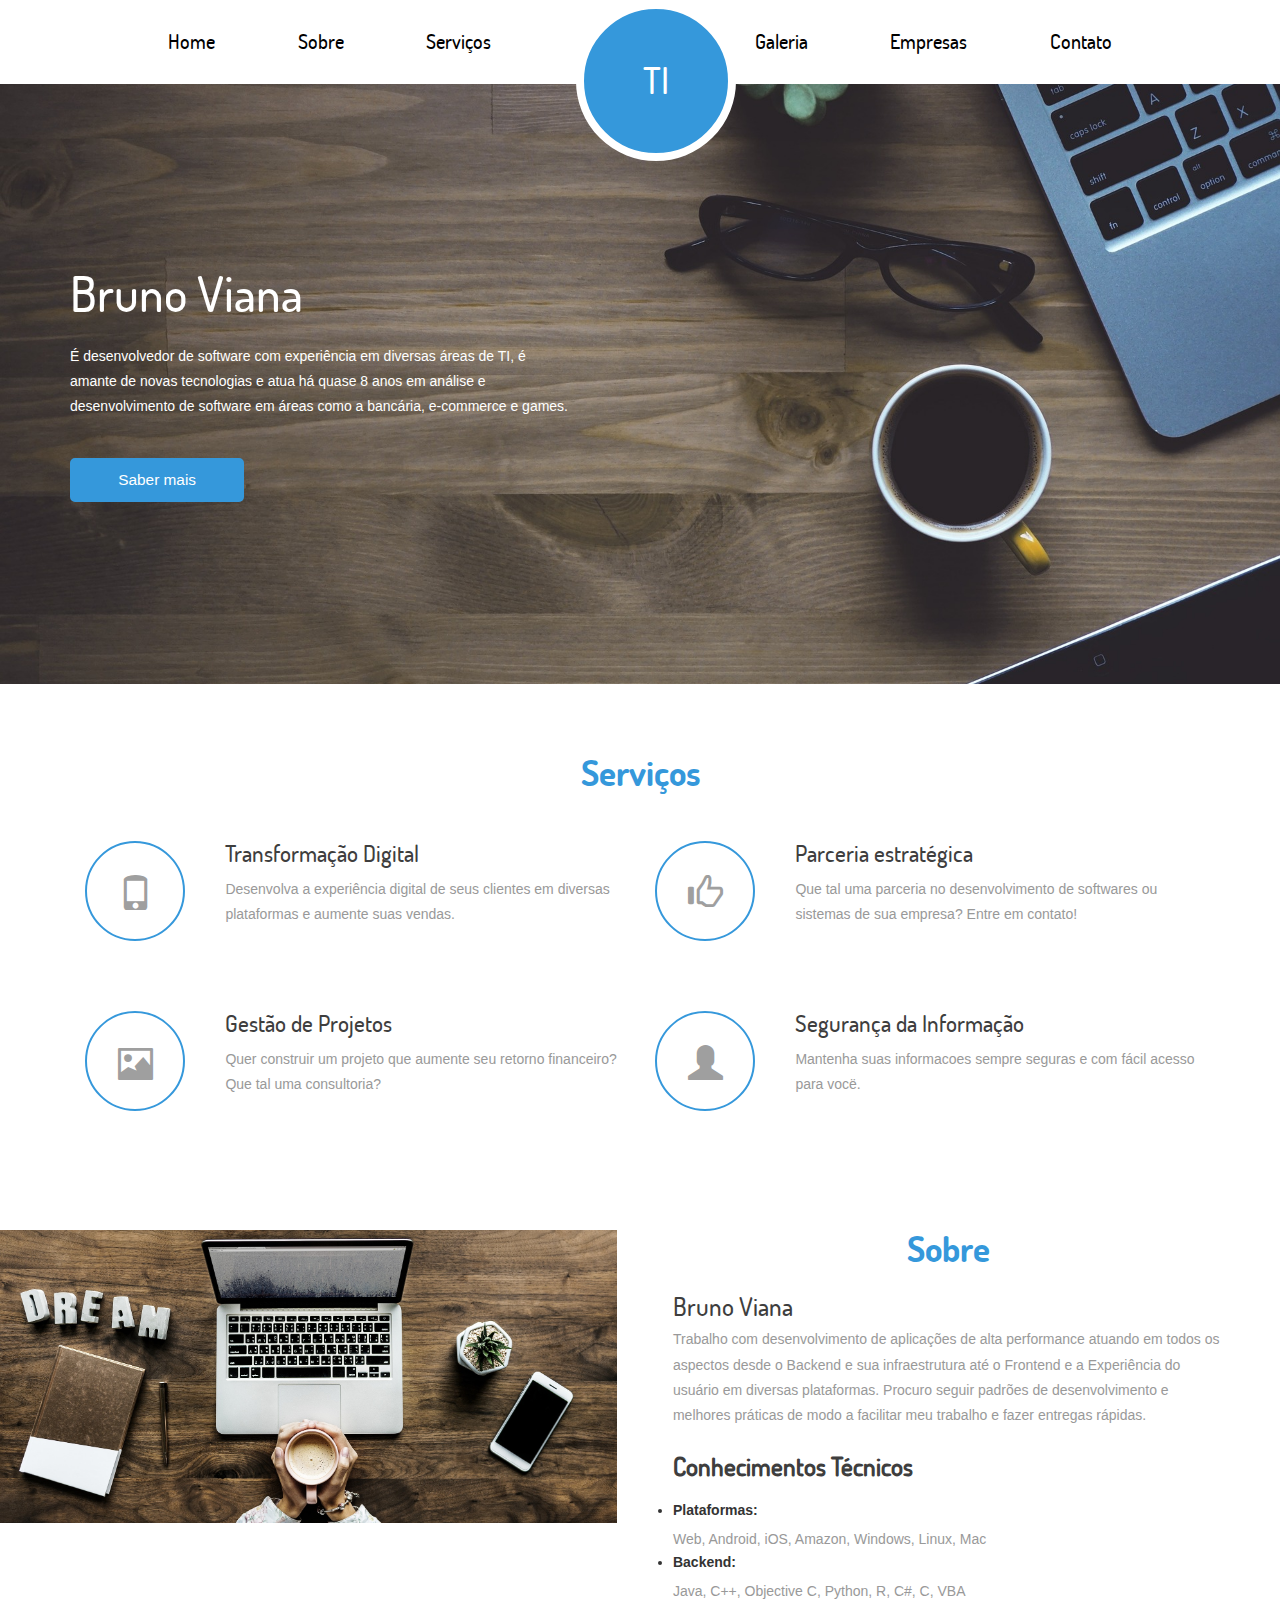
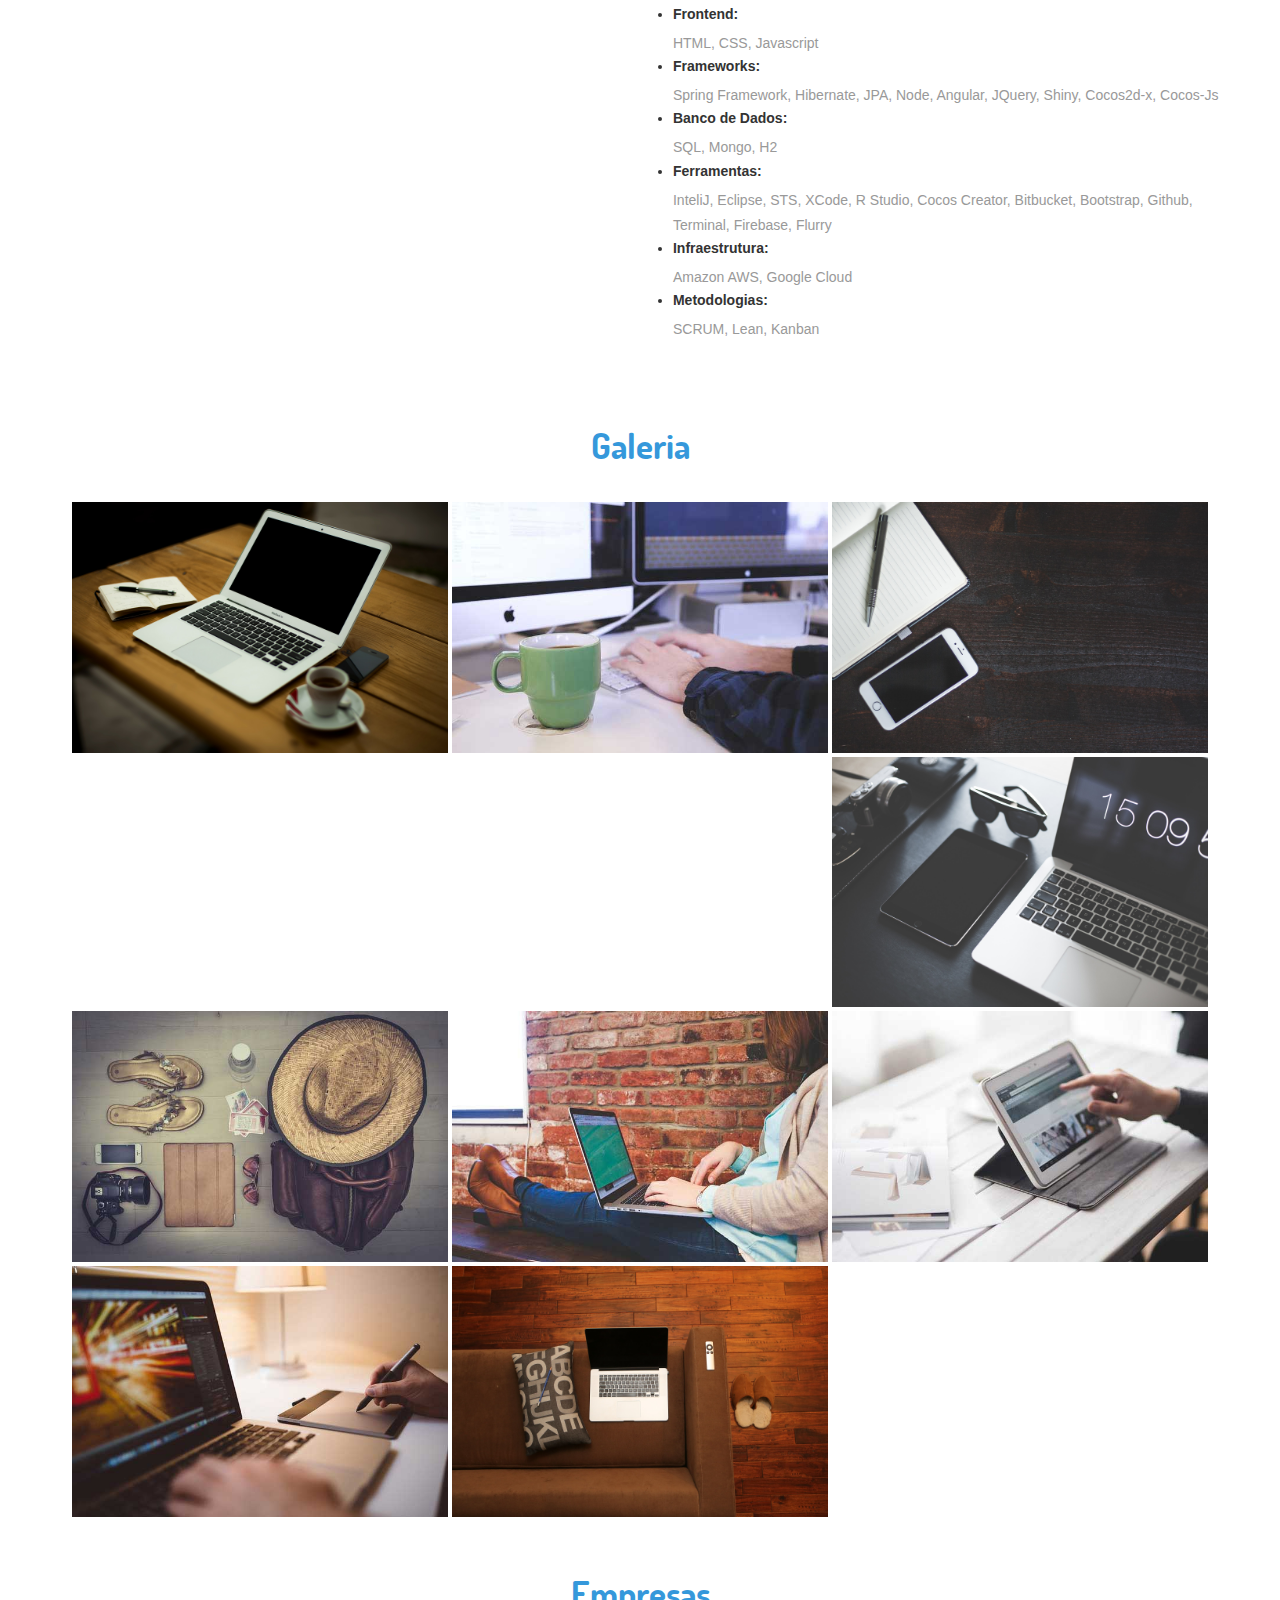
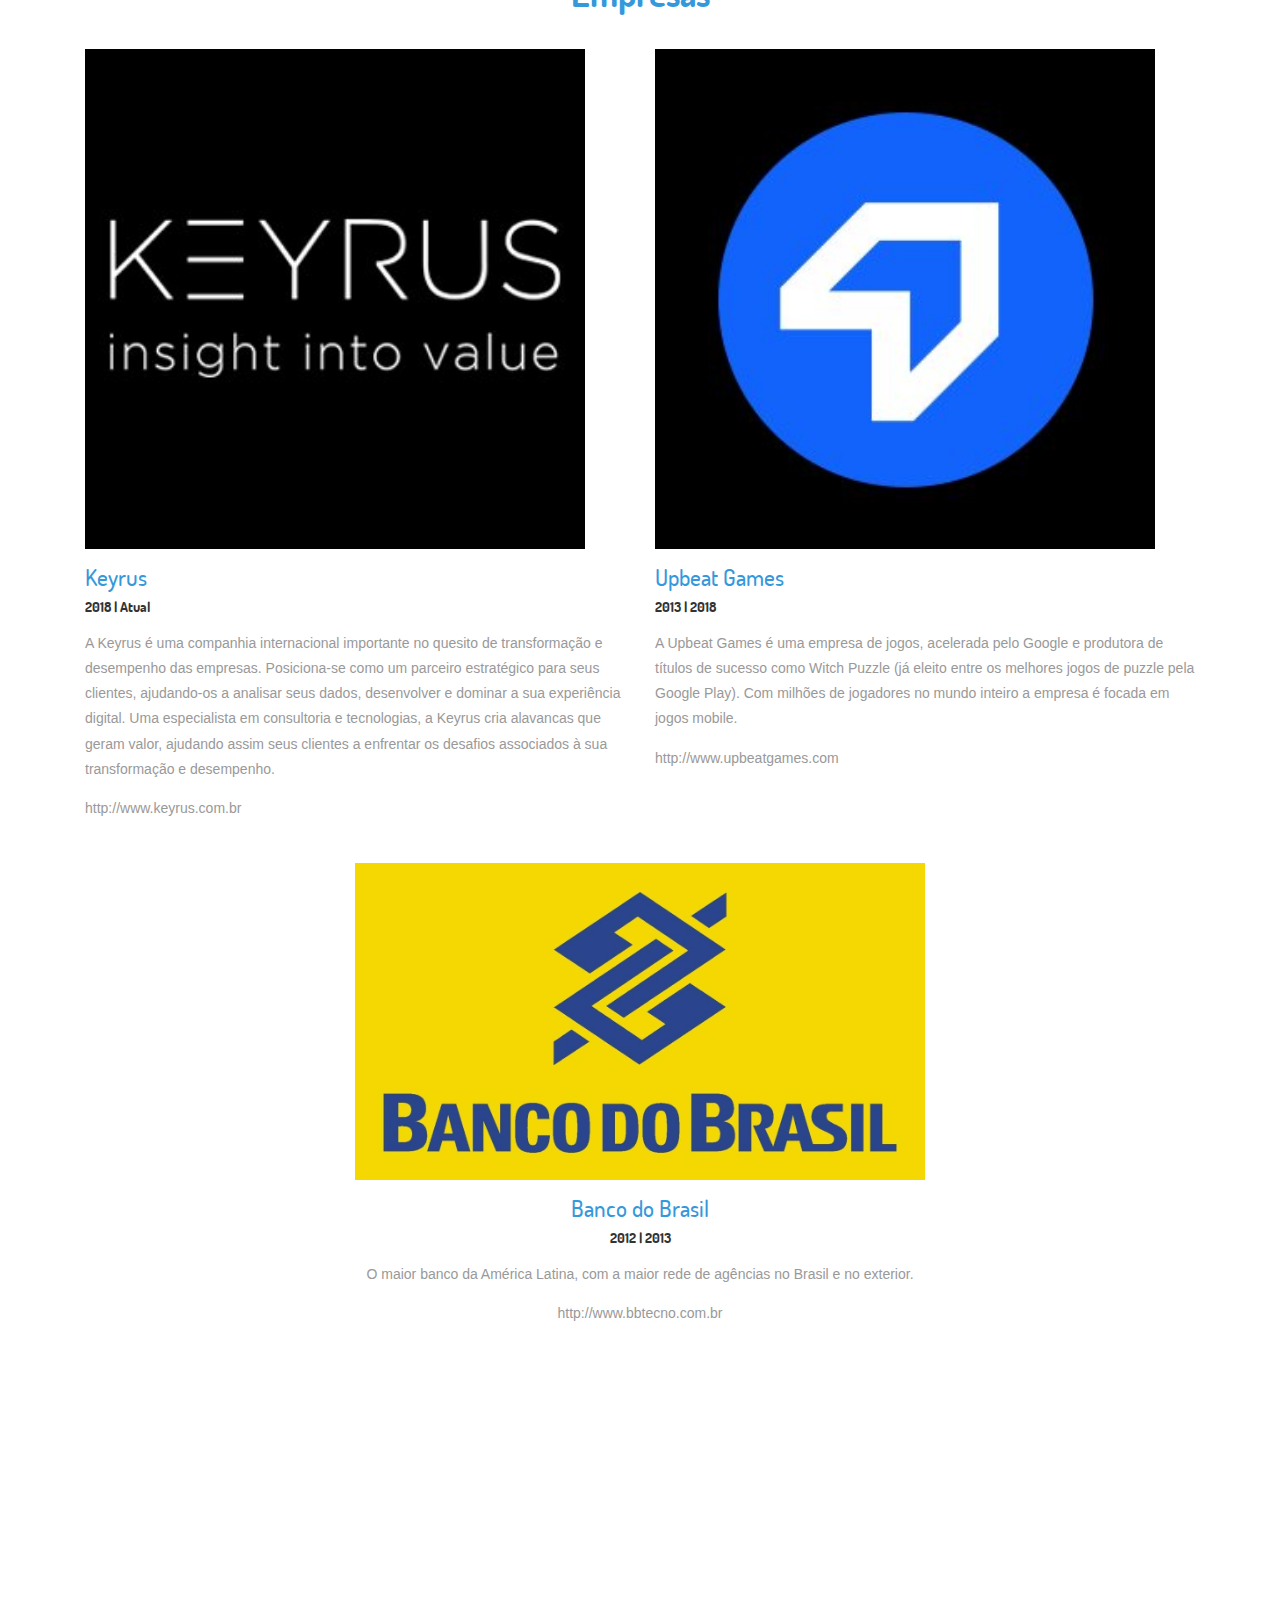
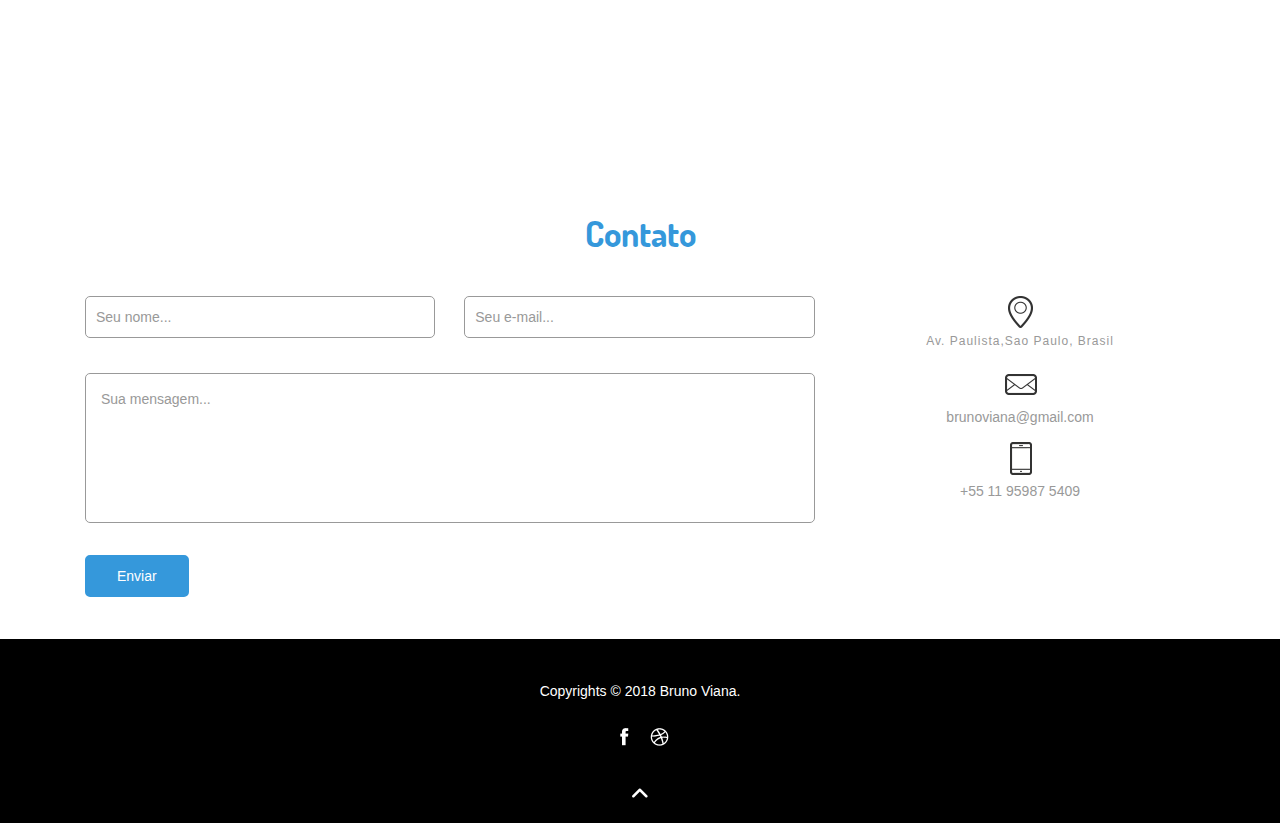
<file: index.html>
<!DOCTYPE HTML>
<html>
    
<head>
<title>Consultoria em Tecnologia da Informação</title>
<link href="images/shortcut.ico" rel="shortcut icon">
<link href="css/bootstrap.css" rel="stylesheet" type="text/css" media="all">
<link href="css/style.css" rel="stylesheet" type="text/css" media="all" />
<link rel="stylesheet" href="css/chocolat.css" type="text/css" media="screen" />
<meta name="viewport" content="width=device-width, initial-scale=1"/>
<meta http-equiv="Content-Type" content="text/html; charset=utf-8" />
<meta name="keywords" content="Emplox Responsive web template, Bootstrap Web Templates, Flat Web Templates, Andriod Compatible web template,
Smartphone Compatible web template, free webdesigns for Nokia, Samsung, LG, SonyErricsson, Motorola web design" />
<script type="application/x-javascript"> addEventListener("load", function() { setTimeout(hideURLbar, 0); }, false); function hideURLbar(){ window.scrollTo(0,1); } </script>
<script src="js/jquery-1.11.1.min.js"></script>

    
<!--scrolling-->
<script type="text/javascript" src="js/move-top.js"></script>
<script type="text/javascript" src="js/easing.js"></script>
 <script type="text/javascript">
		jQuery(document).ready(function($) {
			$(".scroll").click(function(event){
				event.preventDefault();
				$('html,body').animate({scrollTop:$(this.hash).offset().top},1200);
			});
		});
	</script>
<!--scrolling-->
</head>

    
    
<body>

    
<!--top-header-->
<div id="home" class="top-header">
	 <div class="container">
		 <div class="logo">
				<h1><a href="index.html">TI</a></h1>
		 </div>
		 <div class="top-menu">
			 <span class="menu"><img src="images/nav-icon.png" alt=""/></span>
			 <ul>
				<li><a class="scroll" href="#home">Home</a></li>
				<li><a class="scroll" href="#about">Sobre</a></li>
				<li><a class="scroll" href="#service">Serviços</a></li>
				<li><a class="scroll" href="#gallery">Galeria</a></li>
				<li><a class="scroll" href="#blog">Empresas</a></li>
				<li><a class="scroll" href="#contact">Contato</a></li>
			 </ul>
		     <!-- script-for-menu -->
				 <script>
							$("span.menu").click(function(){
								$(".top-menu ul").slideToggle("slow" , function(){
								});
							});
				 </script>
		     <!-- script-for-menu -->
		  </div>
	 </div>
</div>
    
    
    
<!--header-->
<div class="header">
		<div class="container">
			 <div class="banner-info">
				 <h2>Bruno Viana</h2>
				 <p>É desenvolvedor de software com experiência em diversas áreas de TI, é amante de novas tecnologias e atua há quase 8 anos em análise e desenvolvimento de software em áreas como a bancária, e-commerce e games.</p>
				 <a href="https://www.linkedin.com/in/brunovianasp/" target="_blank">Saber mais</a>
			 </div>
			 <div class="clearfix"></div>
		</div>
</div>
    
    
    
    
<!--Service-->
<div id="service" class="service">
	 <div class="container">
		 <h3>Serviços</h3>
		 <div class="service-grids">
		 <div class="icon-grids">
			 <div class="col-md-6 futr-grid futr1">
				 <div class="icon-pic">
						<div class="icon text-center">
						 <span class="glyphicon glyphicon-phone" aria-hidden="true"></span>
						 </div>
				  </div>
				 <div class="icon-info">
						 <h4><a href="#">Transformação Digital</a></h4>
						 <p>Desenvolva a experiência digital de seus clientes em diversas plataformas e aumente suas vendas.</p>
				 </div>
				 <div class="clearfix"></div>
			 </div>
			 <div class="col-md-6 futr-grid">
				  <div class="icon-pic">
							<div class="icon text-center">
							<span class="glyphicon glyphicon-thumbs-up" aria-hidden="true"></span>
						 </div>
				  </div>
				  <div class="icon-info">
						<h4><a href="#">Parceria estratégica</a></h4>
						<p>Que tal uma parceria no desenvolvimento de softwares ou sistemas de sua empresa? Entre em contato!</p>
				  </div>
				  <div class="clearfix"></div>
			 </div>
			 <div class="clearfix"></div>
		 </div>
		 <div class="icon-grids grids2">
			 <div class="col-md-6 futr-grid futr1">
				 <div class="icon-pic">
						<div class="icon text-center">
						 <span class="glyphicon glyphicon-picture" aria-hidden="true"></span>
						 </div>
				  </div>
				 <div class="icon-info">
						 <h4><a href="#">Gestão de Projetos</a></h4>
						 <p>Quer construir um projeto que aumente seu retorno financeiro? Que tal uma consultoria?</p>
				 </div>
				 <div class="clearfix"></div>
			 </div>
			 <div class="col-md-6 futr-grid">
				  <div class="icon-pic">
							<div class="icon text-center">
							 <span class="glyphicon glyphicon-user" aria-hidden="true"></span>
						 </div>
				  </div>
				  <div class="icon-info">
						<h4><a href="#">Segurança da Informação</a></h4>
						<p>Mantenha suas informacoes sempre seguras e com fácil acesso para vocë.</p>
				  </div>
				  <div class="clearfix"></div>
			 </div>
			 <div class="clearfix"></div>
		 </div>
		 </div>
	 </div>
</div>
    
    
    
    

    <!--about-->
<div id="about" class="about">
	 <div class="about-left"></div>
	 <div class="about-right">
		<h3>Sobre</h3>
		<h4>Bruno Viana</h4>
         <p>Trabalho com desenvolvimento de aplicações de alta performance atuando em todos os aspectos desde o Backend e sua infraestrutura até o Frontend e a Experiência do usuário em diversas plataformas. Procuro seguir padrões de desenvolvimento e melhores práticas de modo a facilitar meu trabalho e fazer entregas rápidas. </p>
         <h4><strong>Conhecimentos Técnicos</strong></h4>
         <br>
         <ul>
             <li><strong>Plataformas: </strong><p>Web, Android, iOS, Amazon, Windows, Linux, Mac</p></li>
             <li><strong>Backend: </strong><p>Java, C++, Objective C, Python, R, C#, C, VBA</p></li>
             <li><strong>Frontend: </strong><p>HTML, CSS, Javascript</p></li>
             <li><strong>Frameworks: </strong><p>Spring Framework, Hibernate, JPA, Node, Angular, JQuery, Shiny, Cocos2d-x, Cocos-Js</p></li>
             <li><strong>Banco de Dados: </strong><p>SQL, Mongo, H2</p></li>
             <li><strong>Ferramentas: </strong><p>InteliJ, Eclipse, STS, XCode, R Studio, Cocos Creator, Bitbucket, Bootstrap, Github, Terminal, Firebase, Flurry</p></li>
             <li><strong>Infraestrutura: </strong><p>Amazon AWS, Google Cloud</p></li>
             <li><strong>Metodologias: </strong><p>SCRUM, Lean, Kanban</p></li>
         </ul>
	 </div>
	 <div class="clearfix"></div>
</div>
    
<!--
about
<div id="about" class="about">
	 <div class="about-left"></div>
	 <div class="about-right">
		<h3>Sobre</h3>
		<h4>Bruno Viana</h4>
         <p>Trabalho com desenvolvimento de aplicações de alta performance atuando em todos os aspectos desde o Backend e sua infraestrutura até o Frontend e a Experiência do usuário em multiplas plataformas. Procuro seguir padrões de desenvolvimento e melhores práticas de modo a facilitar meu trabalho e aproximar o cliente da solução a ser criada. </p>
         <h4><strong>Conhecimentos Técnicos</strong></h4>
         <ul>
             <li><p>Plataformas: </p>Web, Android, iOS, Amazon, Windows, Linux, Mac</li>
             <li><p>Backend: </p>Java, C++, Objective C, Python, R, C#, C, VBA, Javascript, HTML, CSS</li>
             <li><p>Frontend: </p>Javascript, HTML, CSS</li>
             <li><p>Frameworks: </p>Spring Framework, Hibernate, JPA, Node, Angular, JQuery, Shiny</li>
             <li><p>Banco de Dados: </p>SQL, Mongo, H2</li>
             <li><p>Ferramentas: </p>InteliJ, Eclipse, STS, XCode, R Studio, Bitbucket, Bootstrap, Github, Terminal, Firebase, Flurry</li>
             <li><p>Infraestrutura: </p>Amazon AWS, Google Cloud</li>
         </ul>
	 </div>
	 <div class="clearfix"></div>
</div>
-->
    
    
    
<!--
about
<div id="about" class="about">
	 <div class="about-left"></div>
	 <div class="about-right">
		<h3>Sobre</h3>
		<h4>Bruno Viana</h4>
		<p>Experiência com frameworks e ferramentas de desenvolvimento modernas desde páginas web até games multiplataforma.
      Java; Java EE; Spring Framework; Microservice Architecture; Agile Architecture; REST; Design Patterns; Test Driven Development; Git Advanced; H2; Tomcat; Maven; Amazon AWS; Bootstrap; JavaScript; MongoDB; Express; Angular.js; Node.js; Agile Scrum Methodology; Experience working in Linux/Mac/Windows environments. 
      Ágil, simples e flexível.</p>
	 </div>
	 <div class="clearfix"></div>
</div>
-->
    
    
    
    
    
    
<!--gallery -->
		<script src="js/jquery.chocolat.js"></script>
		<!--light-box-files -->
		<script type="text/javascript">
		$(function() {
			$('.moments-bottom a').Chocolat();
		});
		</script>
<!--gallery js-->
    
<div id="gallery" class="gallery">
	 <div class="container">
		 <h3>Galeria</h3>
         <div class="gallery-info">
				
             <div class="col-md-4 galry-grids moments-bottom">
					<a class="b-link-stripe b-animate-go" href="images/img15.jpg">
						<img src="images/img15.jpg" class="img-responsive" alt="">
						<div class="b-wrapper">
							<span class="b-animate b-from-left    b-delay03 ">
								<img class="img-responsive" src="images/e.png" alt=""/>
							</span>
						</div>
					</a>
				</div>
             
				<div class="col-md-4 galry-grids moments-bottom">
					<a class="b-link-stripe b-animate-go" href="images/img10.jpg">
						<img src="images/img10.jpg" class="img-responsive" alt="">
						<div class="b-wrapper">
							<span class="b-animate b-from-left b-delay03 ">
								<img class="img-responsive" src="images/e.png" alt=""/>
							</span>
						</div>
					</a>
				</div>
             
				<div class="col-md-4 galry-grids moments-bottom">
					<a class="b-link-stripe b-animate-go" href="images/img11.jpg">
						<img src="images/img11.jpg" class="img-responsive" alt="">
						<div class="b-wrapper">
							<span class="b-animate b-from-left    b-delay03 ">
								<img class="img-responsive" src="images/e.png" alt=""/>
							</span>
						</div>
					</a>
				</div>
             
				<div class="col-md-4 galry-grids moments-bottom">
					<a class="b-link-stripe b-animate-go" href="images/img12.jpg">
						<img src="images/img12.jpg" class="img-responsive" alt="">
						<div class="b-wrapper">
							<span class="b-animate b-from-left    b-delay03 ">
								<img class="img-responsive" src="images/e.png" alt=""/>
							</span>
						</div>
					</a>
				</div>
             
				<div class="col-md-4 galry-grids moments-bottom">
					<a class="b-link-stripe b-animate-go" href="images/img13.jpg">
						<img src="images/img13.jpg" class="img-responsive" alt="">
						<div class="b-wrapper">
							<span class="b-animate b-from-left    b-delay03 ">
								<img class="img-responsive" src="images/e.png" alt=""/>
							</span>
						</div>
					</a>
				</div>
             
				<div class="col-md-4 galry-grids moments-bottom">
					<a class="b-link-stripe b-animate-go" href="images/img14.jpg">
						<img src="images/img14.jpg" class="img-responsive" alt="">
						<div class="b-wrapper">
							<span class="b-animate b-from-left    b-delay03 ">
								<img class="img-responsive" src="images/e.png" alt=""/>
							</span>
						</div>
					</a>
				</div>
             
				<div class="col-md-4 galry-grids moments-bottom">
					<a class="b-link-stripe b-animate-go" href="images/img9.jpg">
						<img src="images/img9.jpg" class="img-responsive" alt="">
						<div class="b-wrapper">
							<span class="b-animate b-from-left    b-delay03 ">
								<img class="img-responsive" src="images/e.png" alt=""/>
							</span>
						</div>
					</a>
				</div>
             
				<div class="col-md-4 galry-grids moments-bottom">
					<a class="b-link-stripe b-animate-go" href="images/img16.jpg">
						<img src="images/img16.jpg" class="img-responsive" alt="">
						<div class="b-wrapper">
							<span class="b-animate b-from-left    b-delay03 ">
								<img class="img-responsive" src="images/e.png" alt=""/>
							</span>
						</div>
					</a>
				</div>
             
				<div class="col-md-4 galry-grids moments-bottom">
					<a class="b-link-stripe b-animate-go" href="images/img17.jpg" >
						<img src="images/img17.jpg" class="img-responsive" alt="">
						<div class="b-wrapper">
							<span class="b-animate b-from-left    b-delay03 ">
								<img class="img-responsive" src="images/e.png" alt=""/>
							</span>
						</div>
					</a>
				</div>
             
				<div class="clearfix"> </div>
			</div>
	 </div>
</div>
<!---->
    
    
    
    
    
    
<!--JOBS -->
<div id="blog" class="blog">
	 <div class="container">
		 <h3>Empresas</h3>
		 <div class="blog-grids">
			 <div class="col-md-6 blog-grid">
				 <img src="images/img19.jpg" class="img-responsive" alt="" width="500" height="250"/>
                 
				 <h4><a href="#">Keyrus</a></h4>
					<span>2018 | Atual</span>
				 <p>A Keyrus é uma companhia internacional importante no quesito de transformação e desempenho das empresas. Posiciona-se como um parceiro estratégico para seus clientes, ajudando-os a analisar seus dados, desenvolver e dominar a sua experiência digital.
Uma especialista em consultoria e tecnologias, a Keyrus cria alavancas que geram valor, ajudando assim seus clientes a enfrentar os desafios associados à sua transformação e desempenho.</p>
      <p>http://www.keyrus.com.br</p>
       </div>
             
             
			 <div class="col-md-6 blog-grid">
				 <img src="images/img20.jpg" class="img-responsive" alt="" width="500" height="250"/>
				 <h4><a href="#">Upbeat Games</a></h4>
					<span>2013 | 2018</span>
				 <p>A Upbeat Games é uma empresa de jogos, acelerada pelo Google e produtora de títulos de sucesso como Witch Puzzle (já eleito entre os melhores jogos de puzzle pela Google Play). Com milhões de jogadores no mundo inteiro a empresa é focada em jogos mobile.</p>
         <p>http://www.upbeatgames.com</p>
       </div>
             
             
             
			 <div class="clearfix"></div>
			 <div class="middleblog-grid blog-grid">
				 <img src="images/bb.jpeg" class="img-responsive" alt="" width="1024" height="500"/>
				 <h4><a href="#">Banco do Brasil</a></h4>
					<span>2012 | 2013</span>
				 <p>O maior banco da América Latina, com a maior rede de agências no Brasil e no exterior.</p>
         <p>http://www.bbtecno.com.br</p>
			 </div>
             
             
		 </div>
	 </div>
</div>
    
    
    
    
<!---->
<div class="map">
    <iframe src="https://www.google.com/maps/embed?pb=!1m18!1m12!1m3!1d58501.635099977146!2d-46.68201395314631!3d-23.591698774831897!2m3!1f0!2f0!3f0!3m2!1i1024!2i768!4f13.1!3m3!1m2!1s0x94ce59c8e337b963%3A0x3ef39950cbd20337!2sKeyrus!5e0!3m2!1spt-BR!2sbr!4v1528316944858" width="400" height="300" frameborder="0" style="border:0" allowfullscreen></iframe>
</div>
<!---->
    
    
    
    
<div id="contact" class="contact">
	 <div class="container">
		 <h3>Contato</h3>
		 <div class="touch-top">
			 <div class="col-md-8 touch-left">
         <form action="https://formspree.io/brunovianasp@gmail.com" method="POST">
					<input type="text" name="name" placeholder="Seu nome..." onfocus="this.placeholder = '';" onblur="if (this.placeholder == '') {this.placeholder = 'Seu nome...';}" required />
					<input type="text" name="email" placeholder="Seu e-mail..." onfocus="this.placeholder = '';" onblur="if (this.placeholder == '') {this.placeholder = 'Seu e-mail...';}" required />
					<textarea name="message" placeholder="Sua mensagem..." onfocus="this.placeholder = '';" onblur="if (this.placeholder == '') {this.placeholder = 'Sua mensagem...';}" required></textarea>
          <input type="hidden" name="_subject" value="Nova mensagem de negocio!" />
          <input type="hidden" name="_language" value="pt" />
          <input type="hidden" name="_next" value="http://jobdone.net.br/mail-success.html" />
          <input type="text" name="_gotcha" style="display:none">
					<input type="submit" value="Enviar">
				 </form>
			 </div>
			 <div class="col-md-4 touch-right">
					<div class="touch-right-top">
							<span class="add"> </span>
							<h4>Av. Paulista,<label>Sao Paulo, Brasil</label></h4>
					</div>
					<div class="touch-right-top">
							<span class="mail"> </span>
							<p>brunoviana@gmail.com</p>
					</div>
					<div class="touch-right-top">
							<span class="num"> </span>
							<p>+55 11 95987 5409</p>
					</div>
			 </div>
				<div class="clearfix"></div>
		  </div>
	 </div>
</div>
    
    
    
    
<div class="footer">
	 <div class="container">
		 <p>Copyrights © 2018 Bruno Viana.</p>
		 <div class="social">
				<a href="https://www.facebook.com/bruno.viana.7923" target="_blank"><i class="facebook"></i></a>
				<a href="https://www.linkedin.com/in/brunovianasp/" target="_blank"><i class="dribble"></i></a>
         </div>
         
         <div class="arrow">
			 <a class="scroll" href="#home"><img src="images/top.png" alt=""></a>
		 </div>
	 </div>
</div>
    

    
    
<!---->
<script type="text/javascript">
		$(document).ready(function() {
		$().UItoTop({ easingType: 'easeOutQuart' });
});
</script>
<a href="#to-top" id="toTop" style="display: block;"> <span id="toTopHover" style="opacity: 1;"> </span></a>
<!---->


</body>
</html>
</file>
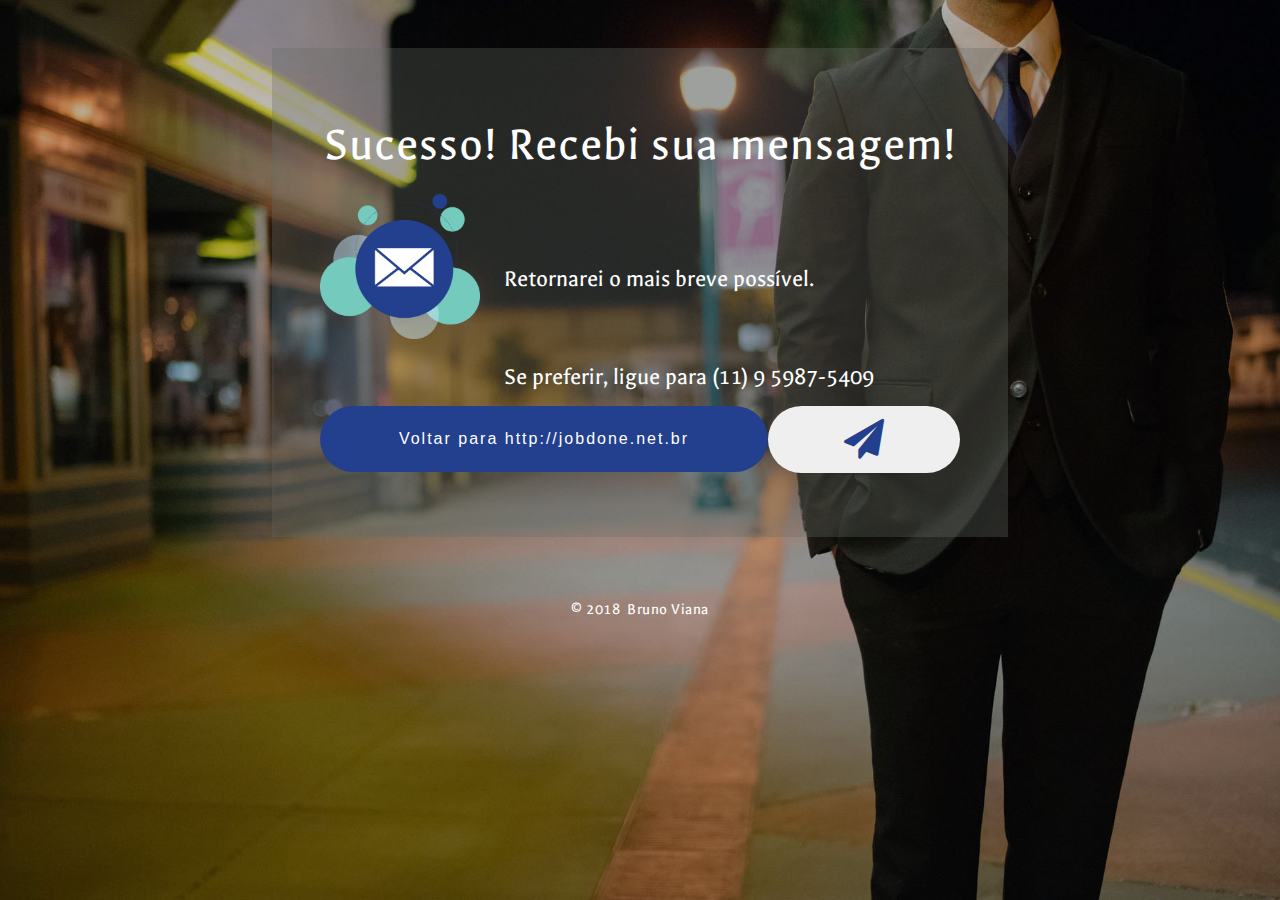
<file: mail-success.html>
<!doctype html>
<html>
<head>
<title>Consultoria em Tecnologia da Informação</title>
<link href="images/shortcut.ico" rel="shortcut icon">
<meta name="viewport" content="width=device-width, initial-scale=1">
<meta http-equiv="Content-Type" content="text/html; charset=utf-8" />
<link href="http://fonts.googleapis.com/css?family=Galdeano" rel="stylesheet">
<link href="css/font-awesome.css" rel="stylesheet" type="text/css" media="all" />
<link href="css/style-mail.css" rel='stylesheet' type='text/css' media="all" />
</head>
<body>

<div class="content-w3ls agileits agileinfo wthree w3-agileits">
	<h2 class="agileits-w3layouts agile w3-agile">Sucesso! Recebi sua mensagem!</h2>
	<img src="images/mail.png" alt="" />
	<p class="agileits-w3layouts agile w3-agile">Retornarei o mais breve possível.</p>
	<p class="agileits-w3layouts agile w3-agile">Se preferir, ligue para (11) 9 5987-5409</p>
	<div class="clear"></div>
	<div class="subscribe-w3ls">
			<div class="form-group1 w3layouts w3 w3l w3ls">
				<input type="button" id="email" value="Voltar para http://jobdone.net.br">
			</div>
			<div class="form-group2 agileits agileinfo wthree w3-agileits">
				<a href="http://jobdone.net.br"><button class="btn btn-outline btn-lg"><i class="fa fa-paper-plane" aria-hidden="true"></i></button></a>
			</div>
			<div class="clear"></div>
	</div>
</div>
<div class="agileits-w3layouts-copyright">
	<p class="w3ls-copyright">© 2018 &nbsp;Bruno Viana</p>
</div>
</body>
</html>
</file>
<file: css/style.css>
/*--
Author: W3layouts
Author URL: http://w3layouts.com
License: Creative Commons Attribution 3.0 Unported
License URL: http://creativecommons.org/licenses/by/3.0/
--*/
body a{
    transition:0.5s all;
	-webkit-transition:0.5s all;
	-moz-transition:0.5s all;
	-o-transition:0.5s all;
	-ms-transition:0.5s all;
}
h1,h2,h3,h4,h5,h6{
	padding:0 0;
	margin:0 0;
}
p{
	padding:0 0;
	margin:0 0;
}
ul{
	padding:0 0;
	margin:0 0;
}
body{
	padding:0 0;
	margin:0 0;
	font-family:'Open Sans', sans-serif;
}
@font-face {
   font-family: 'Dosis-Regular';
   src: url(../fonts/Dosis-Regular.ttf) format('truetype');
}
@font-face {
   font-family: 'Dosis-Medium';
   src: url(../fonts/Dosis-Medium.ttf) format('truetype');
}
@font-face {
   font-family: 'Dosis-Bold';
   src: url(../fonts/Dosis-Bold.ttf) format('truetype');
}
 .logo {
  position: absolute;
  left: 45%;
  top: -96%;
  z-index: 1;
}
.logo h1 a {
	display: inline-block;
  color: #fff;
  font-family: 'Dosis-Medium';
  font-size: 1em;
  text-decoration: none;
  background:#3598DB;
  border-radius: 50%;
  -webkit-border-radius: 50%;
  -moz-border-radius: 50%;
  -ms-border-radius: 50%;
  -o-border-radius: 50%;
  border: 8px solid #fff;
  padding: 52px 15px;
  height: 160px;
  width: 160px;
}
span.menu {
  display: none;
}
 .top-header {
  margin: 2em 0;
  text-align: center;
  position: relative;
}
.top-menu ul li {
  display: inline-block;
}
.top-menu{
	position: relative;
}
.top-menu ul li a {
  font-size: 1.4em;
  color: #000;
    padding: 0 2em;
  text-decoration: none;
    font-weight: 100;
	font-family: 'Dosis-Medium';
}
.top-menu ul li a:hover{
	color:#3598db;
}
.top-menu ul li:nth-child(3) {
  margin-right: 13em;
}
.header{
	background: url(../images/banner.jpg) no-repeat 0px -127px;
  background-size: cover;
  min-height: 600px;
}
.banner-info{
	float:center;
	width:44%;
	  margin: 13em 0 0 0em;
}
.banner-info h2{
	color:#fff;
	font-size:3.5em;
	font-family: 'Dosis-Medium';
}
.banner-info p{
	color:#fff;
	font-size:1em;
	line-height:1.8em;
	margin-top:1.7em;
}
.banner-info a{
	color: #fff;
  padding: 0.6em 3em;
  font-size: 1.1em;
  display: inline-block;
  margin-top: 2.5em;
  border: 2px solid #3598db;
  border-radius: 5px;
  -webkit-border-radius: 5px;
  -moz-border-radius: 5px;
  -ms-border-radius: 5px;
  -o-border-radius: 5px;
  background: #3598db;
}
.banner-info a:hover{
	text-decoration:none;
	color:#fff;
	background:transparent;
	border:2px solid #fff;
}
label{
	 font-weight:normal;
}
/*--service--*/
.service{
	padding:5em 0;
}
.icon-pic {
  float: left;
  width: 23%;
}
.icon {
 width: 100px;
  height: 100px;
  display: inline-block;
  border-radius: 50%;
   -webkit-border-radius: 50%;
  -moz-border-radius: 50%;
  -ms-border-radius: 50%;
  -o-border-radius: 50%;
  margin-bottom: 1.5em;
  padding: 32px 0px;
  background:#fff;
  border:2px solid #3598db;
}
.glyphicon-phone:before, .glyphicon-thumbs-up:before, .glyphicon-picture:before,.glyphicon-user:before{
  color:#9F9F9F;
  font-size: 35px;
}
.icon-info {
  float: left;
  width: 74%;
  margin-left: 3%;
}
.icon-info h4 a {
  color: #3E3E3E;
  font-size: 1.3em;
  text-decoration: none;
  display: inline-block;
  font-family: 'Dosis-Medium';
}
.icon-info p {
  font-size: 1em;
  line-height: 1.8em;
  color: #999;
  margin-top:0.7em;
}
.service-grids{
	margin-top:3.5em;
}
.grids2{
	margin-top:3.5em;
}
/*--about--*/
.about{
	padding:2em 0
}
.about-right h3,.service h3,.gallery h3,.blog h3,.contact h3{
	color:#3598db;
	font-size:2.5em;
	font-family: 'Dosis-bold';
	text-align:center;
}
.about-right{
	width:51.8%;
	float:left;
	padding:0em 4em;
}
.about-right h4{
	font-size:1.75em;
	font-family: 'Dosis-Medium';
	margin-top:1em;
	color:#3E3E3E;
}
.about-right p{
	color:#999;
	font-size:1em;
	line-height:1.8em;
	margin-top:0.5em;
}
.about-left{
	float: left;
  width: 48.2%;
  background: url(../images/img22.jpg) no-repeat 0px -113px;
  min-height: 302px;
  background-size: cover;
}
/*----*/
.gallery {
	margin:4em 0;
}
.galry-grids {
  padding: 2px;
}
.galry-grids img {
  width: 100%;
}
.gallery-info{
	margin-top:2.5em;
}
/*----- Strip -----*/
.b-link-stripe{
	position:relative;
	display:block;
	vertical-align:top;
	font-weight: 300;
	overflow:hidden;
}
.b-link-stripe .b-wrapper{
	position:absolute;
	width:100%;
	height:100%;
	top:0;
	left:0;
	text-align:center;
	overflow:hidden;
}
.b-link-stripe .b-line{
	position:absolute;
	top:0;
	bottom:0;
	width:20%;
	background:rgba(15, 207, 140, 0.9);
	transition:all 0.5s linear;
	-moz-transition:all 0.5s linear;
	-ms-transition:all 0.5s linear;
	-o-transition:all 0.5s linear;
	-webkit-transition:all 0.5s linear;
	opacity:0;
	visibility:hidden; /* lt-ie9 */
}
img.img-responsive.glry-img {
  width: 100%;
}
/*------Animation effects------*/
.b-animate-go{
	text-decoration:none;
}
.b-animate{
	transition: all 0.5s;
	-moz-transition: all 0.5s;
	-ms-transition: all 0.5s;
	-o-transition: all 0.5s;
	-webkit-transition: all 0.5s;
	visibility: hidden;
}
.b-animate img{
	display: -webkit-inline-box;
}
/* lt-ie9 */
.b-animate-go:hover .b-animate{
	visibility:visible;
}
.b-from-left{
	position: absolute;
	top: 43%;
    left: -100%;
}
.b-animate-go:hover .b-from-left{
	left: 43%;
}
.b-wrapper:hover {
  background: rgba(185, 207, 237, 0.85);
  transition: 0.5s all;
  -webkit-transition: 0.5s all;
  -o-transition: 0.5s all;
  -moz-transition: 0.5s all;
  -ms-transition: 0.5s all;
}
.body-pic-bottom {
  background-color: #B9CFED;
  width: 100%;
  height: 270px;
  position: absolute;
  bottom: -93px;
  z-index: -12;
}
/*----*/
.blog{
	padding-bottom:3em;
}
.blog-grids{
	margin-top:2.5em;
}
.blog-grid h4 a {
  color: #3598db;
  font-size: 1.3em;
  text-decoration: none;
  display: inline-block;
  font-family: 'Dosis-Medium';
  margin-top:0.7em;
}
.blog-grid p{
	color:#999;
	line-height:1.8em;
	font-size:1em;
	margin-top:1em;
}
.blog-grid span {
	font-size:1em;
	 font-family: 'Dosis-Bold';
	 margin-top:6px;
	   display: block;
}
a.blogs{
  color: #3598db;
  font-size: 1em;
  margin-top: 1.5em;
  display: inline-block;
  text-decoration:none;
}
a.blogs:hover{
	 color:#333;
}
.middleblog-grid{
	width:50%;
	margin:3em auto 0;
	text-align:center;
}
/*--map--*/
.map iframe{
	width:100%;
	min-height:400px;
}
/*--contact--*/
.contact{
	padding:3em 0;
}
.touch-top{
	margin-top:2.5em;
}
.touch-left form input[type="text"]:nth-child(1) {
  margin-right: 25px;
}
.touch-left form  input[type="text"] {
  width: 48%;
  margin: 7px auto;
  color: #999;
  background: none;
  padding: 10px 10px;
  outline: none;
  border: 1px solid #999;
  border-radius: 5px;
  -webkit-border-radius: 5px;
  -moz-border-radius: 5px;
  -o-border-radius: 5px;
  -ms-border-radius: 5px;
}
.touch-left form textarea {
  width: 100%;
  margin: 2em 0 0 0;
  color: #999;
  resize: none;
  background: none;
  height: 150px;
  padding: 15px;
  outline: none;
  border: 1px solid #999;
  border-radius: 5px;
  -webkit-border-radius: 5px;
  -moz-border-radius: 5px;
  -o-border-radius: 5px;
  -ms-border-radius: 5px;
}
.touch-left form input[type=submit] {
  color: #ffffff;
  padding: 9px 30px;
  font-size: 14px;
  cursor: pointer;
  font-weight: 500;
  margin: 27px 0 0 0px;
  border-radius: 5px;
  -webkit-border-radius: 5px;
  -moz-border-radius: 5px;
  -o-border-radius: 5px;
  -ms-border-radius: 5px;
  border: 2px solid #3598db;
  background: #3598db;
  transition:0.5s all;
	-webkit-transition:0.5s all;
	-moz-transition:0.5s all;
	-o-transition:0.5s all;
	-ms-transition:0.5s all;
}
.touch-left form input[type=submit]:hover{
	border: 2px solid #3598db;
	background: transparent;
	color:#3598db;
}
.touch-right-top:nth-child(1) {
  margin-top: 0;
}
.touch-right-top {
  text-align: center;
  margin-top: 8px;
    color: #999;
}
.touch-right-top p a{
	color:#999;
}
.touch-right-top span.add {
  background-position: 0px 0px;
}
.touch-right-top span.mail {
  background-position: -35px 0px;
}
.touch-right-top span.num {
  background-position: -70px 0px;
}

.touch-right-top span {
  background: url(../images/contact.png) no-repeat;
  width: 35px;
  height: 46px;
  display: block;
  margin: 0 auto;
}
.touch-right-top h4 {
  color: #999;
  font-size: 12px;
  letter-spacing: 1px;
  margin: 0px;
}
/*----*/
.footer{
text-align:center;
background:#000;
padding:3em 0 1em 0;
}
.footer p {
color: #fff;
font-size: 1em;
}
.footer p a{
color: #fff;
}
.social{
margin-top:1.5em;
}
.social i {
width: 27px;
height: 27px;
background: url('../images/social-icons.png') no-repeat 0px 0px;
display: inline-block;
margin:0 5px;
}
a i.facebook{
background-position:-3px -2px;
}
a i.twitter{
background-position: -43px -3px;
}
a i.dribble{
background-position: -83px -3px;
}
a i.google{
background-position:-126px -2px
}
a i.youtube{
background-position:-167px -3px;
}
a i.facebook:hover{
background-position:-3px -36px;
}
a i.twitter:hover{
background-position: -43px -36px;
}
a i.dribble:hover{
background-position: -83px -36px;
}
a i.google:hover{
background-position:-126px -36px
}
a i.youtube:hover{
background-position:-167px -36px;
}
.arrow{
text-align:center;
padding:2em 0 0.5em 0;
}
#toTop {
	display: none;
	text-decoration: none;
	position: fixed;
	bottom: 14px;
	right: 3%;
	overflow: hidden;
	width: 40px;
	height: 40px;
	border: none;
	text-indent: 100%;
	background: url("../images/to-top1.png") no-repeat 0px 0px;
}
#toTopHover {
	width: 40px;
	height: 40px;
	display: block;
	overflow: hidden;
	float: right;
	opacity: 0;
	-moz-opacity: 0;
	filter: alpha(opacity=0);
}

/*--responsive--*/
@media (max-width: 1280px){
.about-left {
  background: url(../images/img22.jpg) no-repeat 0px -77px;
  min-height: 332px;
  background-size: cover;
}
}
@media (max-width: 1080px){
.top-menu ul li:nth-child(3) {
  margin-right: 11em;
}
.logo {
  left: 42%;
}
.banner-info {
  margin: 8em 0 0 0em;
}
.banner-info h2 {
  font-size: 3em;
}
.header {
  background: url(../images/banner.jpg) no-repeat 0px 0;
  background-size: cover;
  min-height: 494px;
}
}
@media (max-width: 1024px){
.top-menu ul li:nth-child(3) {
  margin-right: 11em;
}
.banner-info {
  margin: 8em 0 0 0em;
}
.banner-info h2 {
  font-size: 3em;
}
.header {
  min-height: 483px;
}
.logo {
  left: 43%;
}
.about-right h4 {
  font-size: 1.6em;
}
.about-left {
  background: url(../images/img22.jpg) no-repeat 0px -2px;
  min-height: 364px;
  background-size: cover;
  width: 52.2%;
}
.about-right {
  width: 47.8%;
  padding: 0em 2em;
}
.touch-left form input[type="text"]:nth-child(1) {
  margin-right: 19px;
}
}
@media (max-width: 991px){
.top-menu ul li:nth-child(3) {
  margin-right: 12em;
}
.header {
  min-height: 430px;
}
.banner-info h2 {
  font-size: 2.5em;
}
.banner-info {
  margin: 9em 0 0 0em;
  padding: 0 0px 0 79px;
  width: 58%;
}
.banner-info p {
  font-size: 0.9em;
  line-height: 1.6em;
  margin-top: 1.5em;
}
.banner-info a {
  padding: 0.7em 3em;
  font-size: 1em;
  margin-top: 1.5em;
}
.top-menu ul li a {
  padding: 0 1em;
}
.icon-pic {
  width: 25%;
}
.icon-info {
  width: 72%;
}
.futr-grid{
  width: 50%;
  float: left;
}
.icon-info p {
  font-size: 0.9em;
}
.glyphicon-phone:before, .glyphicon-thumbs-up:before, .glyphicon-picture:before, .glyphicon-user:before {
  font-size: 27px;
}
.icon {
  width: 80px;
  height: 80px;
  padding: 23px 0px;
}
.icon-info h4 a {
  font-size: 1.2em;
}
.galry-grids {
  padding: 4px;
  width: 33.3%;
  float: left;
}
.blog-grid {
  width: 50%;
  float: left;
}
.about-right p {
  font-size: 0.9em;
  margin-top: 0.7em;
}
.about-left {
  min-height: 341px;
}
.blog-grid h4 a {
  font-size: 1.2em;
}
.blog-grid p {
  font-size: 0.9em;
}
}
@media (max-width: 800px){
.logo h1 a {
  font-size: 0.8em;
  padding: 39px 12px;
  height: 126px;
  width: 126px;
}
}
@media (max-width: 768px){
.header {
	   background: url(../images/banner.jpg) no-repeat 0px 0;
	   background-size:cover;
  min-height: 400px;
}
.banner-info h2 {
  font-size: 2em;
}
.logo h1 a {
  font-size: 0.8em;
  padding: 39px 12px;
  height: 126px;
  width: 126px;
}
.banner-info {
  margin: 7em 0 0 0em;
}
.map iframe {
  width: 100%;
  min-height: 320px;
}
.about-right h3, .service h3, .gallery h3, .blog h3, .contact h3 {
  font-size: 2em;
}
.service {
  padding: 3em 0;
}
.icon-info h4 a {
  font-size: 1.1em;
}
.about-right h4 {
  font-size: 1.2em;
}
.about-right a {
  font-size: 0.9em;
  margin-top: 1em;
}
.gallery {
  margin: 2em 0;
}
.blog-grid h4 a {
  font-size: 1.1em;
}
.blog-grid span {
  font-size: 0.9em;
}
.middleblog-grid{
	text-align:left;
}
.touch-left form input[type=submit] {
  font-size: 13px;
}
.arrow {
  padding: 1em 0 0.5em 0;
}
}
@media (max-width: 736px){
.top-menu ul li:nth-child(3) {
  margin-right: 10em;
}
}
@media(max-width:667px){
 span.menu {
  display: block;
  text-align: right;
  cursor: pointer;
  position: relative;
  padding: 1em 0;
}
.top-menu span img{
	display:inline-block;
}
.top-menu {
	width: 100%;
	float: right;
}
.top-menu  ul{
	display:none;
}
.top-menu  ul li {
	font-size: 12px;
	display:inline-block;
	width: 100%;
	margin:0;
}
.top-menu  ul{
	margin: 0;
	z-index: 999;
	position: absolute;
	width: 100%;
	text-align: center;
	left: 0%;
	background:#fff;
}
.top-menu ul li a {
  padding: 0.4em 0em;
  display: block;
  font-size:1.4em;
}
.top-header {
  margin: 1em 0;
}
.header {
  min-height: 350px;
}
.logo {
  left: 42%;
}
.logo h1 a {
  font-size: 0.7em;
  padding: 31px 8px;
  border: 6px solid #fff;
  height: 100px;
  width: 100px;
}
.top-menu ul li:nth-child(3) {
  margin-right: 0;
}
}
@media(max-width:640px){
 span.menu {
  display: block;
  text-align: right;
  cursor: pointer;
  position: relative;
  padding: 1.5em 0;
}
.top-menu span img{
	display:inline-block;
}
.top-menu {
	width: 100%;
	float: right;
}
.top-menu  ul{
	display:none;
}
.top-menu  ul li {
	font-size: 12px;
	display:inline-block;
	width: 100%;
	margin:0;
}
.top-menu  ul{
	margin: 0;
	z-index: 999;
	position: absolute;
	width: 100%;
	text-align: center;
	left: 0%;
	background:#fff;
}
.top-menu ul li a {
  padding: 0.4em 0em;
  display: block;
  font-size:1.4em;
}
.top-header {
  margin: 0em 0;
}
.header {
  min-height: 350px;
}
.logo {
  left: 42%;
  top:0;
}
.logo h1 a {
  font-size: 0.7em;
  padding: 31px 8px;
  border: 6px solid #fff;
  height: 100px;
  width: 100px;
}
.banner-info h2 {
  font-size: 1.5em;
}
.banner-info {
  margin: 6em 0 0 0em;
  width: 54%;
  padding: 0 0px 0 45px;
}
.banner-info a {
  padding: 0.6em 3em;
  font-size: 0.85em;
  margin-top: 1em;
}
.futr-grid {
  width: 100%;
  padding: 0;
  margin-bottom: 2em;
}
.icon-pic {
  width: 13%;
}
.icon-info {
  width: 84%;
}
.grids2 {
  margin-top:0em;
}
.service-grids {
  margin-top: 2em;
}
.about-left {
  background: url(../images/img22.jpg) no-repeat 0px -33px;
  min-height: 348px;
  background-size: cover;
  width: 100%;
}
.about-right {
  width: 100%;
  padding: 2em 1.5em 0 1.5em;
}
.service {
  padding:2em 0 1em 0;
}
.about {
  padding: 0em 0;
}
.blog-grid {
  width: 100%;
  padding: 0;
  margin-bottom: 2em;
}
a.blogs {
  font-size: 0.9em;
  margin-top: 0.5em;
}
.middleblog-grid {
  margin: 0em auto 0;
}
.touch-left form input[type="text"]:nth-child(1) {
  margin-right: 0;
}
.touch-left form input[type="text"] {
  width: 100%;
}
.map iframe {
  min-height: 250px;
}
.contact {
  padding: 2em 0;
}
.touch-left {
  padding: 0;
}
.touch-top {
  margin-top: 1.5em;
}
.touch-left form textarea {
  margin: 1em 0 0 0;
}
.footer p {
  font-size: 0.9em;
}
.footer {
  padding: 2em 0 1em 0;
}
.top-menu ul li:nth-child(3) {
  margin-right: 0;
}
}
@media(max-width:480px){
span.menu {
  padding: 0.7em 0;
}
.logo h1 a {
  font-size: 0.6em;
  padding: 27px 9px;
  border: 5px solid #fff;
  height: 90px;
  width: 90px;
}
.header {
  background: url(../images/banner.jpg) no-repeat -75px 0px;
  background-size: cover;
  min-height: 335px;
}
.banner-info {
  margin: 4em 0 0 0em;
  width: 54%;
  padding: 0 0px 0 9px;
}
.icon-pic {
  width: 18%;
}
.icon-info {
  width: 76%;
  margin-left: 4%;
}
.icon-info p {
  font-size: 0.85em;
  margin-top: 0.5em;
}
.icon-info h4 a {
  font-size: 1em;
}
.about-left {
  min-height: 283px;
}
.about-right p {
  font-size: 0.85em;
}
.about-right a {
  font-size: 0.85em;
  padding: 0.7em 1.5em;
}
.blog-grid p {
  font-size: 0.85em;
  line-height: 1.7em;
}
.touch-left form input[type=submit] {
  font-size: 12px;
  margin: 1em 0 0 0px;
  padding: 9px 27px;
}
.touch-left form input[type="text"],.touch-left form textarea {
  width: 100%;
  font-size: 0.9em;
  padding:10px;
}
.touch-right-top h4 {
  letter-spacing: 0px;
}
}
@media(max-width:414px){
.header {
  background: url(../images/banner.jpg) no-repeat -124px 0px;
  background-size: cover;
}
.banner-info {
  width: 59%;
}
}
@media(max-width:384px){
.header {
  background: url(../images/banner.jpg) no-repeat -158px 0px;
  background-size: cover;
  min-height: 335px;
}
.banner-info {
  width: 65%;
}
}
@media(max-width:320px){
span.menu {
  padding: 1.2em 0;
}
.logo {
  left: 35%;
}
.header {
  background: url(../images/banner.jpg) no-repeat -154px 0px;
  background-size: cover;
  min-height: 276px;
}
.banner-info {
  margin: 3em 0 0 0em;
  width: 80%;
  padding: 0 0px 0 15px;
}
.banner-info p {
  font-size: 0.8em;
}
.banner-info a {
  padding: 0.55em 2.5em;
  font-size: 0.85em;
  margin-top: 1em;
}
.glyphicon-phone:before, .glyphicon-thumbs-up:before, .glyphicon-picture:before, .glyphicon-user:before {
  font-size: 20px;
}
.icon {
  width: 54px;
  height: 55px;
  padding: 14px 0px;
}
.icon-info h4 a {
  font-size: 0.9em;
}
.icon-info {
  width: 76%;
  margin-left: 6%;
}
.about-left {
  min-height: 204px;
  background: url(../images/img22.jpg) no-repeat 0px 0px;
  background-size:cover;
}
.about-right h3, .service h3, .gallery h3, .blog h3, .contact h3 {
  font-size: 1.5em;
}
.service-grids {
  margin-top: 1.5em;
}
.about-right {
  padding: 2em 1em 0 1em;
}
.about-right h4 {
  font-size: 1.1em;
}
.about-right a {
  font-size: 0.8em;
  padding: 0.7em 1.3em;
}
.galry-grids {
  padding: 0px 0 8px 0;
  width: 100%;
}
.gallery-info {
  margin-top: 1.5em;
}
.blog-grids {
  margin-top: 1.5em;
}
.blog-grid h4 a {
  font-size: 0.9em;
}
.blog-grid span {
  font-size: 0.83em;
}
.blog-grid p {
  margin-top: 0.5em;
}
.map iframe {
  min-height: 180px;
}
.touch-left form textarea {
  height: 120px;
}
}

::-webkit-input-placeholder { /* Chrome/Opera/Safari */
  color: #999;
}
::-moz-placeholder { /* Firefox 19+ */
  color: #999;
}
:-ms-input-placeholder { /* IE 10+ */
  color: #999;
}
:-moz-placeholder { /* Firefox 18- */
  color: #999;
}
</file>
<file: css/chocolat.css>
body{
	margin:0;
	padding:0;
}
#Choco_overlay{
	background: #fff;
	position: fixed;
	top: 0;
	left: 0;
	z-index: 1000;
	width: 100%;
	height: 100%;
	display:none;
	padding:0;
	margin:0;
}
#Choco_content{
	display:none;
	width:800px;
	height:600px;
	z-index:1001;
	position:fixed;
	left:50%;
	top:50%;
	margin-left:-400px;
	margin-top:-300px;
	border-top:1px solid transparent;/*Yes, adjust image perfectly at the center of a box, don't know why.*/
}
#Choco_left_arrow{
	float:left;
	background-image:url(../images/left.gif);
	background-position:12%;
	left:-14%;
    background-size: 4%;
}
#Choco_right_arrow{
	float:right;
	background-image:url(../images/right.gif);
	background-position:88%;
	left:14%;
	background-size: 4%;
}
.Choco_arrows{
	background-repeat:no-repeat;
	display:none;
	position:relative;
	cursor:pointer;
	width:49%;
	top:-100%;
	height:100%;
	margin-top:-30px;
}
#Choco_container_photo{
	text-align:center;
	width:800px;
	height:600px;
	/*background:url(../images/ajax-loader.gif) center center no-repeat;*/
}
#Choco_container_description{
	padding:0;
	height:26px;
	width:100%;
	color:#505050;
	font-family:Tahoma;
	clear:both;
	position:relative;
	font-size:18px;
	margin-top:-5px;
	overflow:hidden;
	visibility:hidden;
}
#Choco_container_title{
	float:left;
	padding:5px;
}
#Choco_container_via{
	padding:5px;
	float:right;
}
#Choco_container_via a{
	color:gray;
}
#Choco_container_via a:hover{
	color:white;
	background:gray;
}
#Choco_close{
	width:30px;
	height:25px;
	background-image:url(../images/close.gif);
	background-repeat:no-repeat;
	z-index:1002;
	cursor:pointer;
	margin-top:-20px;
	display:none;
	background-size:56%;
}
#Choco_loading{
	width:9px;
	height:11px;
	background-image:url(../images/loading.gif);
	background-repeat:no-repeat;
	z-index:1002;
	cursor:pointer;
	float:right;
	margin-top:-20px;
	display:none;
}
#Choco_bigImage{
	display:none;
	position:relative;
	width:100%;
	height:100%;
	margin-top:-5px;
}
</file>
<file: css/style-mail.css>
/*--A Design by W3layouts 
Author: W3layout
Author URL: http://w3layouts.com
License: Creative Commons Attribution 3.0 Unported
License URL: http://creativecommons.org/licenses/by/3.0/
--*/

/*--- reset code ---*/
html,body,div,span,applet,object,iframe,h1,h2,h3,h4,h5,h6,p,blockquote,pre,a,abbr,acronym,address,big,cite,code,del,dfn,em,img,ins,kbd,q,s,samp,small,strike,strong,sub,sup,tt,var,b,u,i,dl,dt,dd,ol,nav ul,nav li,fieldset,form,label,legend,table,caption,tbody,tfoot,thead,tr,th,td,article,aside,canvas,details,embed,figure,figcaption,footer,header,hgroup,menu,nav,output,ruby,section,summary,time,mark,audio,video {
	margin:0;
	padding:0;
	border:0;
	font-size:100%;
	font:inherit;
	vertical-align:baseline;
}
article, aside, details, figcaption, figure,footer, header, hgroup, menu, nav, section {
	display: block;
}
ol,ul {
	list-style:none;
	margin:0px;
	padding:0px;
}
/*-- w3ls --*/
blockquote,q {
	quotes:none;
}
blockquote:before,blockquote:after,q:before,q:after {
	content:'';
	content:none;
}
table {
	border-collapse:collapse;
	border-spacing:0;
}
/*-- agileits --*/
/* start editing from here */
a {
	text-decoration:none;
}
.txt-rt {
	text-align:right;
}/* text align right */
.txt-lt {
	text-align:left;
}/* text align left */
.txt-center {
	text-align:center;
}/* text align center */
/*-- w3l --*/
.float-rt {
	float:right;
}/* float right */
.float-lt {
	float:left;
}/* float left */
.clear {
	clear:both;
}/* clear float */
/*-- agileits --*/
.pos-relative {
	position:relative;
}/* Position Relative */
.pos-absolute {
	position:absolute;
}/* Position Absolute */
.vertical-base {	
	vertical-align:baseline;
}/* vertical align baseline */
.vertical-top {	
	vertical-align:top;
}/* vertical align top */
nav.vertical ul li {	
	display:block;
}/* vertical menu */
nav.horizontal ul li {	
	display: inline-block;
}/* horizontal menu */
img {
	max-width:100%;
}

/*-- agileinfo --*/
/*--- end reset code ---*/
body {
    background: url(../images/banner-mail.jpg) no-repeat center;
    background-attachment: fixed;
    background-size: cover;
  font-family: 'Galdeano', sans-serif;
}
h1.header-agileits {
    text-align: center;
    font-size: 3em;
    font-weight: normal;
    padding-top: 1.5em;
    text-transform: uppercase;
    color: #fff;
    letter-spacing: 2px;
}
.content-w3ls {
    background-color:rgba(104, 109, 103, 0.32);
    width: 50%;
    margin: 3em auto;
    padding: 3em;
    text-align: center;
}
/*-- agileinfo --*/
.content-w3ls img {
    width: 25%;
    height: auto;
    float: left;
}
.content-w3ls h2 {
    font-size: 3em;
    font-weight: normal;
    color: #fff;
    letter-spacing: 1px;
    padding:0.5em 0;
}
.content-w3ls p {
    font-size: 1.5em;
    color: #fff;
    float: left;
    padding: 4em 2em 0;
}
.subscribe-w3ls {
    width: 100%;
    margin: 0 auto;
}
.form-group1 {
    width: 70%;
    float: left;
}
/*-- wthree --*/
.form-group2 {
    width: 30%;
    float: left;
}
.subscribe-w3ls {
    width: 100%;
    margin: 1em 0;
}
input#email {
    width: 100%;
    text-align: center;
    border: none;
    color: #fff;
    padding: 1.5em 0;
    font-size: 1em;
    border-radius: 42px;
    font-weight: 300;
    letter-spacing: 2px;
    background-color: #23408f;
}
/*-- w3ls --*/
button.btn.btn-outline.btn-lg {
    width: 100%;
    text-align: center;
    padding: 1em 0;
    border: none;
    cursor: pointer;
    border-radius: 42px;
}
button.btn.btn-outline.btn-lg:hover {
    background-color: #fff;
}
button.btn.btn-outline.btn-lg i.fa {
    font-size: 3em;
    color: #23408f;
    text-align: center;
}
/*-- wthree --*/
input::-webkit-input-placeholder {
color: #fff !important;
}
input:-moz-placeholder { /* Firefox 18- */
color: #fff !important;  
}
input::-moz-placeholder {  /* Firefox 19+ */
color: #fff !important;  
}
input:-ms-input-placeholder {  
color: #fff !important;  
}
p.copyright {
    font-size: 17px;
	font-weight:normal;
    text-align: center;
    color: #fff;
	line-height:30px;
    padding-bottom: 50px;
}
/*-- w3-agileits --*/
.agileits-w3layouts-copyright {
	padding: 1em 0 2em;
	text-align:center;
}
p.w3ls-copyright,p.w3ls-copyright a {
    color: #fff;
    letter-spacing: 0.5px;
    font-size: 1em;
}
  
/* -- Responsive code -- */
@media screen and (max-width: 1366px){
    .content-w3ls p {
        padding: 3em 1em 0;
    }
}
@media screen and (max-width: 1280px){}
@media screen and (max-width: 1080px){
    .content-w3ls {
       width: 60%;
    }
}
@media screen and (max-width: 1050px){
    .content-w3ls img {
        width: 23%;
    }
}
@media screen and (max-width: 1024px){
    .content-w3ls {
        width: 65%;
    }
}
@media screen and (max-width: 900px){
    .content-w3ls {
        width: 74%;
    }
    input#email {
        padding: 1.2em 0;
    }
    button.btn.btn-outline.btn-lg {
       padding: 0.9em 0;
    }
    button.btn.btn-outline.btn-lg i.fa {
        font-size: 2.5em;
    }
}
@media screen and (max-width: 800px){
    .content-w3ls img{
        float: none;
    }
    .content-w3ls p {
        padding: 1em 0em;
        float: none;
    }
}
@media screen and (max-width: 768px){
    h1.header-agileits {
        font-size: 2.5em;
    }
    .content-w3ls h2 {
        font-size: 2.5em;
    }
}
@media screen and (max-width: 640px){
    input#email {
        padding: 1em 0;
    }
    button.btn.btn-outline.btn-lg {
        padding: 0.6em 0;
    }
}
@media screen and (max-width: 600px){}
@media screen and (max-width: 568px){
    .content-w3ls p {
        font-size: 1.3em;
    }
    input#email {
      font-size: 0.9em;
    }
    button.btn.btn-outline.btn-lg i.fa {
        font-size: 2.1em;
    }
}
@media screen and (max-width: 480px){
    h1.header-agileits,.content-w3ls h2 {
        font-size: 2.3em;
    }
    .content-w3ls p {
        font-size: 1.2em;
    }
    p.w3ls-copyright {
        padding: 0 1em;
        line-height: 1.5;
    }   
}
@media screen and (max-width: 414px){
    h1.header-agileits, .content-w3ls h2 {
        font-size: 2.1em;
    }
    .content-w3ls p {
        font-size: 1em;
    }
    .form-group1 {
         width: 100%;
    }
     .form-group2 {
        width: 40%;
        float: none;
        margin: 0 auto;
    }
    .content-w3ls {
        width: 68%;
    }
    .content-w3ls p {
        font-size: 1em;
        line-height: 1.5;
    }
}
@media screen and (max-width: 384px){
    h1.header-agileits, .content-w3ls h2 {
        font-size: 1.9em;
    }
    .content-w3ls {
        width: 80%;
        padding:2em;
    }
    .agileits-w3layouts-copyright {
        padding: 0em 0 2em;
    }
    h1.header-agileits, .content-w3ls h2 {
        font-size: 1.8em;
    }
}
@media screen and (max-width: 320px){
    .content-w3ls {
        padding: 1em;
    }
    h1.header-agileits, .content-w3ls h2 {
        font-size: 1.5em;
    }
}
/* -- //Responsive code -- */
</file>
